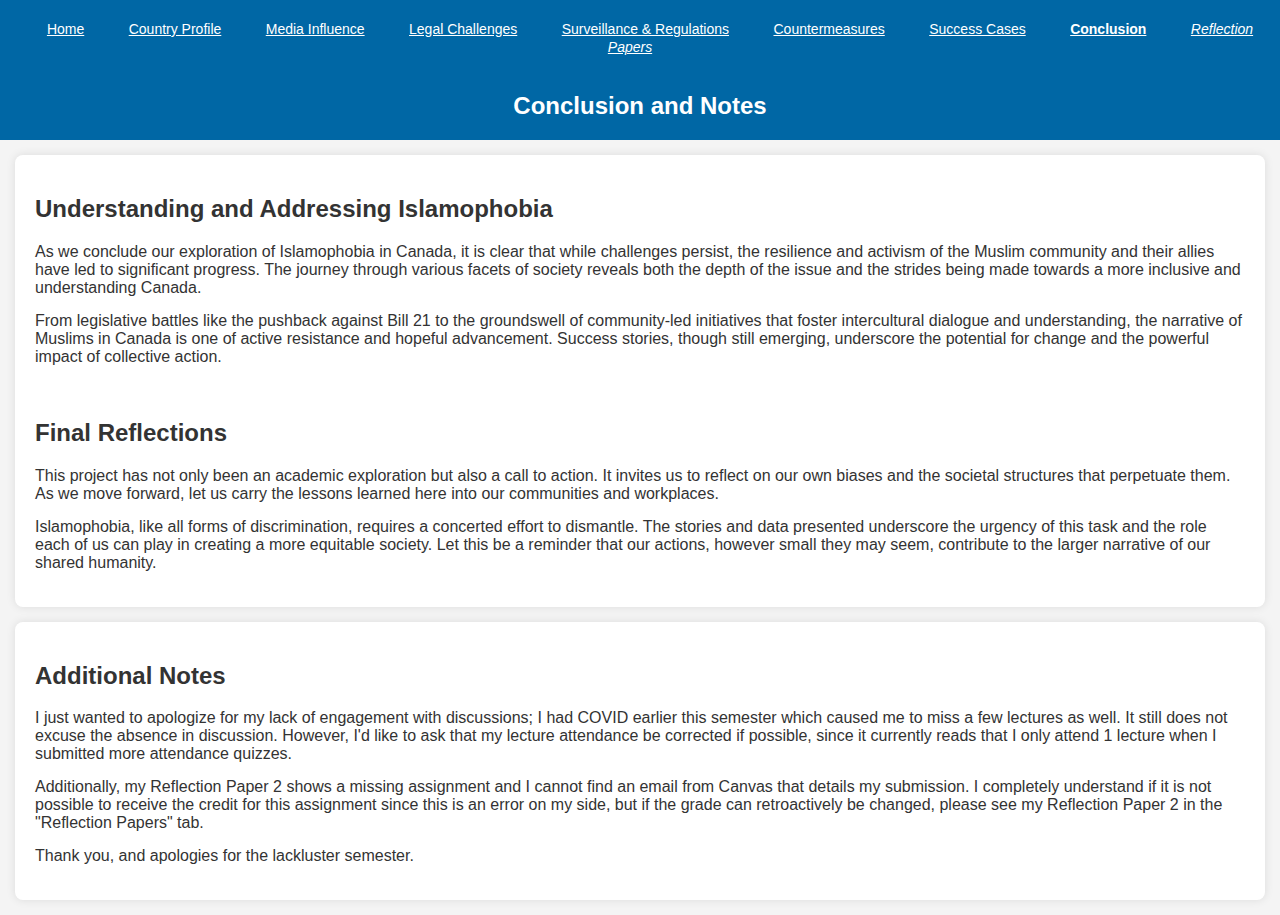
<file: conclusion.html>
<!DOCTYPE html>
<html lang="en">
<head>
    <meta charset="UTF-8">
    <meta name="viewport" content="width=device-width, initial-scale=1.0">
    <title>Conclusion - Islamophobia in Canada</title>
    <link rel="stylesheet" href="style.css">
</head>
<body>
    <header>
        <!-- Links -->
        <a class="links" href="index.html">Home</a>
        <a class="links" href="country_profile.html">Country Profile</a>
        <a class="links" href="media_influence.html">Media Influence</a>
        <a class="links" href="legal_challenges.html">Legal Challenges</a>
        <a class="links" href="surveillance_regulations.html">Surveillance & Regulations</a>
        <a class="links" href="countermeasures.html">Countermeasures</a>
        <a class="links" href="success_cases.html">Success Cases</a>
        <a class="links bold" href="conclusion.html">Conclusion</a>
        <a class="links links-r" href="reflections.html">Reflection Papers</a>
        <br><br><br>
        <!-- Links -->
        <h1>Conclusion and Notes</h1>
    </header>
    <section>
        <h2>Understanding and Addressing Islamophobia</h2>
        <p>As we conclude our exploration of Islamophobia in Canada, it is clear that while challenges persist, the resilience and activism of the Muslim community and their allies have led to significant progress. The journey through various facets of society reveals both the depth of the issue and the strides being made towards a more inclusive and understanding Canada.</p>
        <p>From legislative battles like the pushback against Bill 21 to the groundswell of community-led initiatives that foster intercultural dialogue and understanding, the narrative of Muslims in Canada is one of active resistance and hopeful advancement. Success stories, though still emerging, underscore the potential for change and the powerful impact of collective action.</p>
    <br>
        <h2>Final Reflections</h2>
        <p>This project has not only been an academic exploration but also a call to action. It invites us to reflect on our own biases and the societal structures that perpetuate them. As we move forward, let us carry the lessons learned here into our communities and workplaces.</p>
        <p>Islamophobia, like all forms of discrimination, requires a concerted effort to dismantle. The stories and data presented underscore the urgency of this task and the role each of us can play in creating a more equitable society. Let this be a reminder that our actions, however small they may seem, contribute to the larger narrative of our shared humanity.</p>
    </section>
    <section>
        <h2>Additional Notes</h2>
        <p>I just wanted to apologize for my lack of engagement with discussions; I had COVID earlier this semester which caused me to miss a few lectures as well. It still does not excuse the absence in discussion. However, I'd like to ask that my lecture attendance be corrected if possible, since it currently reads that I only attend 1 lecture when I submitted more attendance quizzes.</p>
        <p>Additionally, my Reflection Paper 2 shows a missing assignment and I cannot find an email from Canvas that details my submission. I completely understand if it is not possible to receive the credit for this assignment since this is an error on my side, but if the grade can retroactively be changed, please see my Reflection Paper 2 in the "Reflection Papers" tab.</p>
        <p>Thank you, and apologies for the lackluster semester.</p>
    </section>
</body>
</html>
</file>
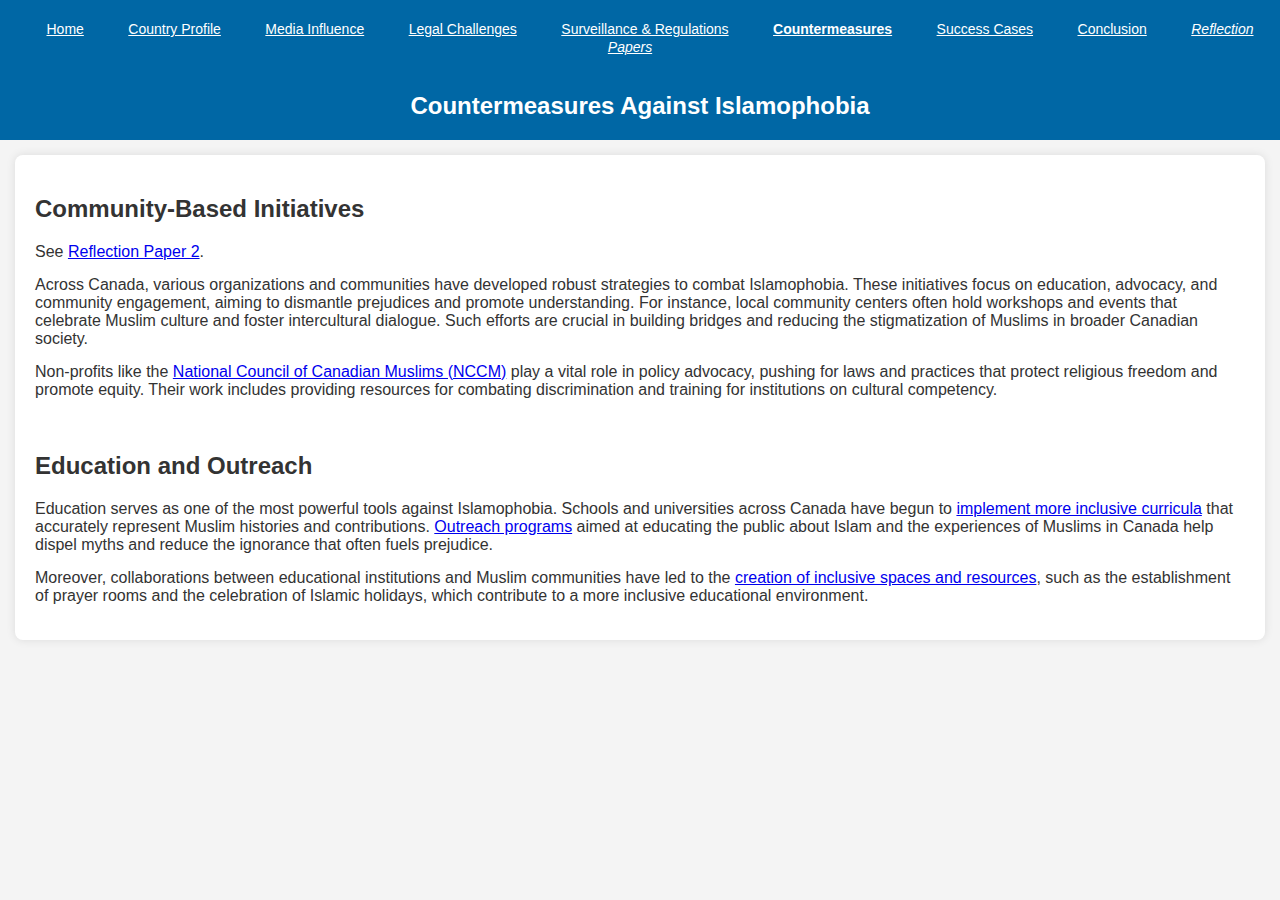
<file: countermeasures.html>
<!DOCTYPE html>
<html lang="en">
<head>
    <meta charset="UTF-8">
    <meta name="viewport" content="width=device-width, initial-scale=1.0">
    <title>Countermeasures Against Islamophobia in Canada</title>
    <link rel="stylesheet" href="style.css">
</head>
<body>
    <header>
        <!-- Links -->
        <a class="links" href="index.html">Home</a>
        <a class="links" href="country_profile.html">Country Profile</a>
        <a class="links" href="media_influence.html">Media Influence</a>
        <a class="links" href="legal_challenges.html">Legal Challenges</a>
        <a class="links" href="surveillance_regulations.html">Surveillance & Regulations</a>
        <a class="links bold" href="countermeasures.html">Countermeasures</a>
        <a class="links" href="success_cases.html">Success Cases</a>
        <a class="links" href="conclusion.html">Conclusion</a>
        <a class="links links-r" href="reflections.html">Reflection Papers</a>
        <br><br><br>
        <!-- Links -->
        <h1>Countermeasures Against Islamophobia</h1>
    </header>
    <section>
        <h2>Community-Based Initiatives</h2>
        <p>See <a href="reflections.html#2">Reflection Paper 2</a>.</p>
        <p>Across Canada, various organizations and communities have developed robust strategies to combat Islamophobia. These initiatives focus on education, advocacy, and community engagement, aiming to dismantle prejudices and promote understanding. For instance, local community centers often hold workshops and events that celebrate Muslim culture and foster intercultural dialogue. Such efforts are crucial in building bridges and reducing the stigmatization of Muslims in broader Canadian society.</p>
        <p>Non-profits like the <a href="https://www.nccm.ca/">National Council of Canadian Muslims (NCCM)</a> play a vital role in policy advocacy, pushing for laws and practices that protect religious freedom and promote equity. Their work includes providing resources for combating discrimination and training for institutions on cultural competency.</p>
    <br>
        <h2>Education and Outreach</h2>
        <p>Education serves as one of the most powerful tools against Islamophobia. Schools and universities across Canada have begun to <a href="https://news.ontario.ca/en/release/1000436/ontario-combatting-islamophobia-in-schools">implement more inclusive curricula</a> that accurately represent Muslim histories and contributions. <a href="https://www.macnet.ca/2021/bulletin-board/the-muslim-association-of-canada-launches-an-educational-platform-to-combat-islamophobia-in-ontario-schools-with-the-ministry-of-education/">Outreach programs</a> aimed at educating the public about Islam and the experiences of Muslims in Canada help dispel myths and reduce the ignorance that often fuels prejudice.</p>
        <p>Moreover, collaborations between educational institutions and Muslim communities have led to the <a href="https://www.cbc.ca/news/canada/british-columbia/bc-schools-ramadan-1.6421473">creation of inclusive spaces and resources</a>, such as the establishment of prayer rooms and the celebration of Islamic holidays, which contribute to a more inclusive educational environment.</p>
    </section>
</body>
</html>
</file>
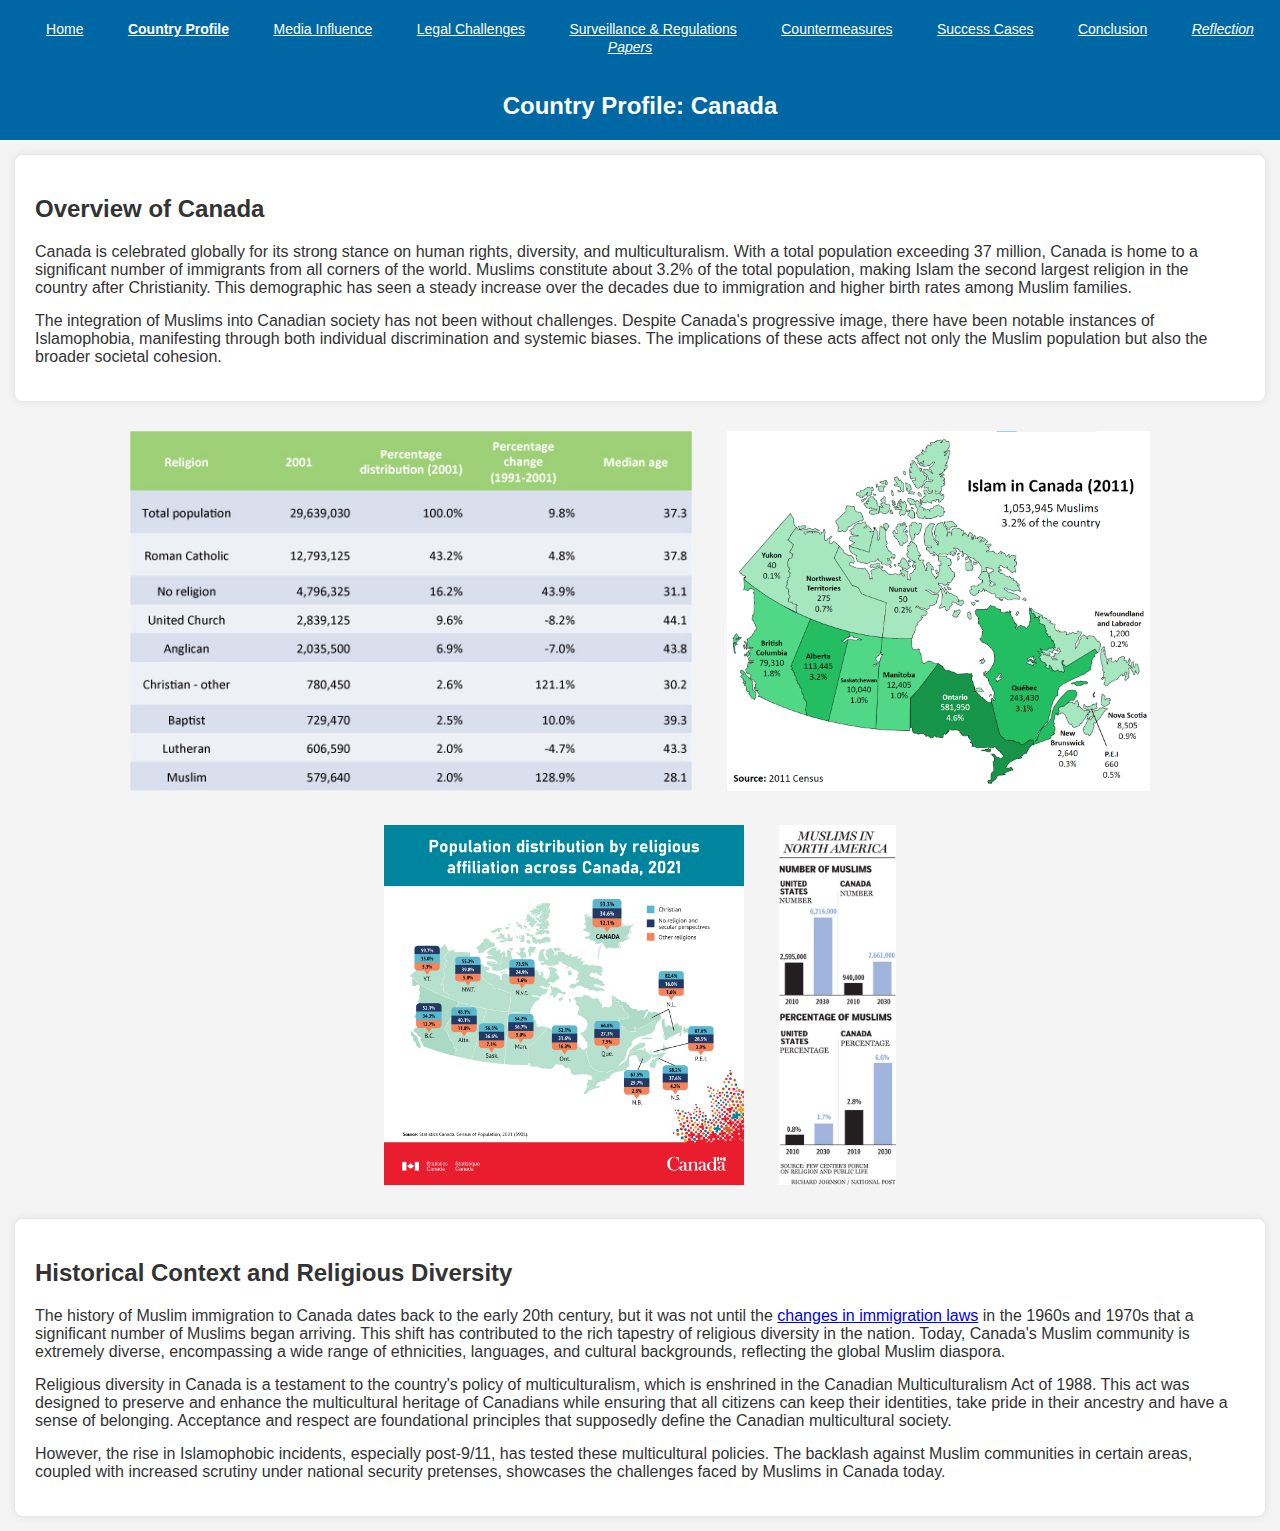
<file: country_profile.html>
<!DOCTYPE html>
<html lang="en">
<head>
    <meta charset="UTF-8">
    <meta name="viewport" content="width=device-width, initial-scale=1.0">
    <title>Country Profile - Islamophobia in Canada</title>
    <link rel="stylesheet" href="style.css">
</head>
<body>
    <header>
        <!-- Links -->
        <a class="links" href="index.html">Home</a>
        <a class="links bold" href="country_profile.html">Country Profile</a>
        <a class="links" href="media_influence.html">Media Influence</a>
        <a class="links" href="legal_challenges.html">Legal Challenges</a>
        <a class="links" href="surveillance_regulations.html">Surveillance & Regulations</a>
        <a class="links" href="countermeasures.html">Countermeasures</a>
        <a class="links" href="success_cases.html">Success Cases</a>
        <a class="links" href="conclusion.html">Conclusion</a>
        <a class="links links-r" href="reflections.html">Reflection Papers</a>
        <br><br><br>
        <!-- Links -->
        <h1>Country Profile: Canada</h1>
    </header>
    <section>
        <h2>Overview of Canada</h2>
        <p>Canada is celebrated globally for its strong stance on human rights, diversity, and multiculturalism. With a total population exceeding 37 million, Canada is home to a significant number of immigrants from all corners of the world. Muslims constitute about 3.2% of the total population, making Islam the second largest religion in the country after Christianity. This demographic has seen a steady increase over the decades due to immigration and higher birth rates among Muslim families.</p>
        <p>The integration of Muslims into Canadian society has not been without challenges. Despite Canada's progressive image, there have been notable instances of Islamophobia, manifesting through both individual discrimination and systemic biases. The implications of these acts affect not only the Muslim population but also the broader societal cohesion.</p>
    </section>
    <div style="text-align: center">
        <img class="profile_info" src="canada_demo.jpeg">
        <img class="profile_info" src="canada_muslims.png">
        <img class="profile_info" src="canada_religions.jpeg">
        <img class="profile_info" src="na_population.jpeg">
    </div>
    <section>
        <h2>Historical Context and Religious Diversity</h2>
        <p>The history of Muslim immigration to Canada dates back to the early 20th century, but it was not until the <a href="https://www.justice.gc.ca/eng/rp-pr/csj-sjc/jsp-sjp/rp02_8-dr02_8/p3.html">changes in immigration laws</a> in the 1960s and 1970s that a significant number of Muslims began arriving. This shift has contributed to the rich tapestry of religious diversity in the nation. Today, Canada's Muslim community is extremely diverse, encompassing a wide range of ethnicities, languages, and cultural backgrounds, reflecting the global Muslim diaspora.</p>
        <p>Religious diversity in Canada is a testament to the country's policy of multiculturalism, which is enshrined in the Canadian Multiculturalism Act of 1988. This act was designed to preserve and enhance the multicultural heritage of Canadians while ensuring that all citizens can keep their identities, take pride in their ancestry and have a sense of belonging. Acceptance and respect are foundational principles that supposedly define the Canadian multicultural society.</p>
        <p>However, the rise in Islamophobic incidents, especially post-9/11, has tested these multicultural policies. The backlash against Muslim communities in certain areas, coupled with increased scrutiny under national security pretenses, showcases the challenges faced by Muslims in Canada today.</p>
    </section>
</body>
</html>
</file>
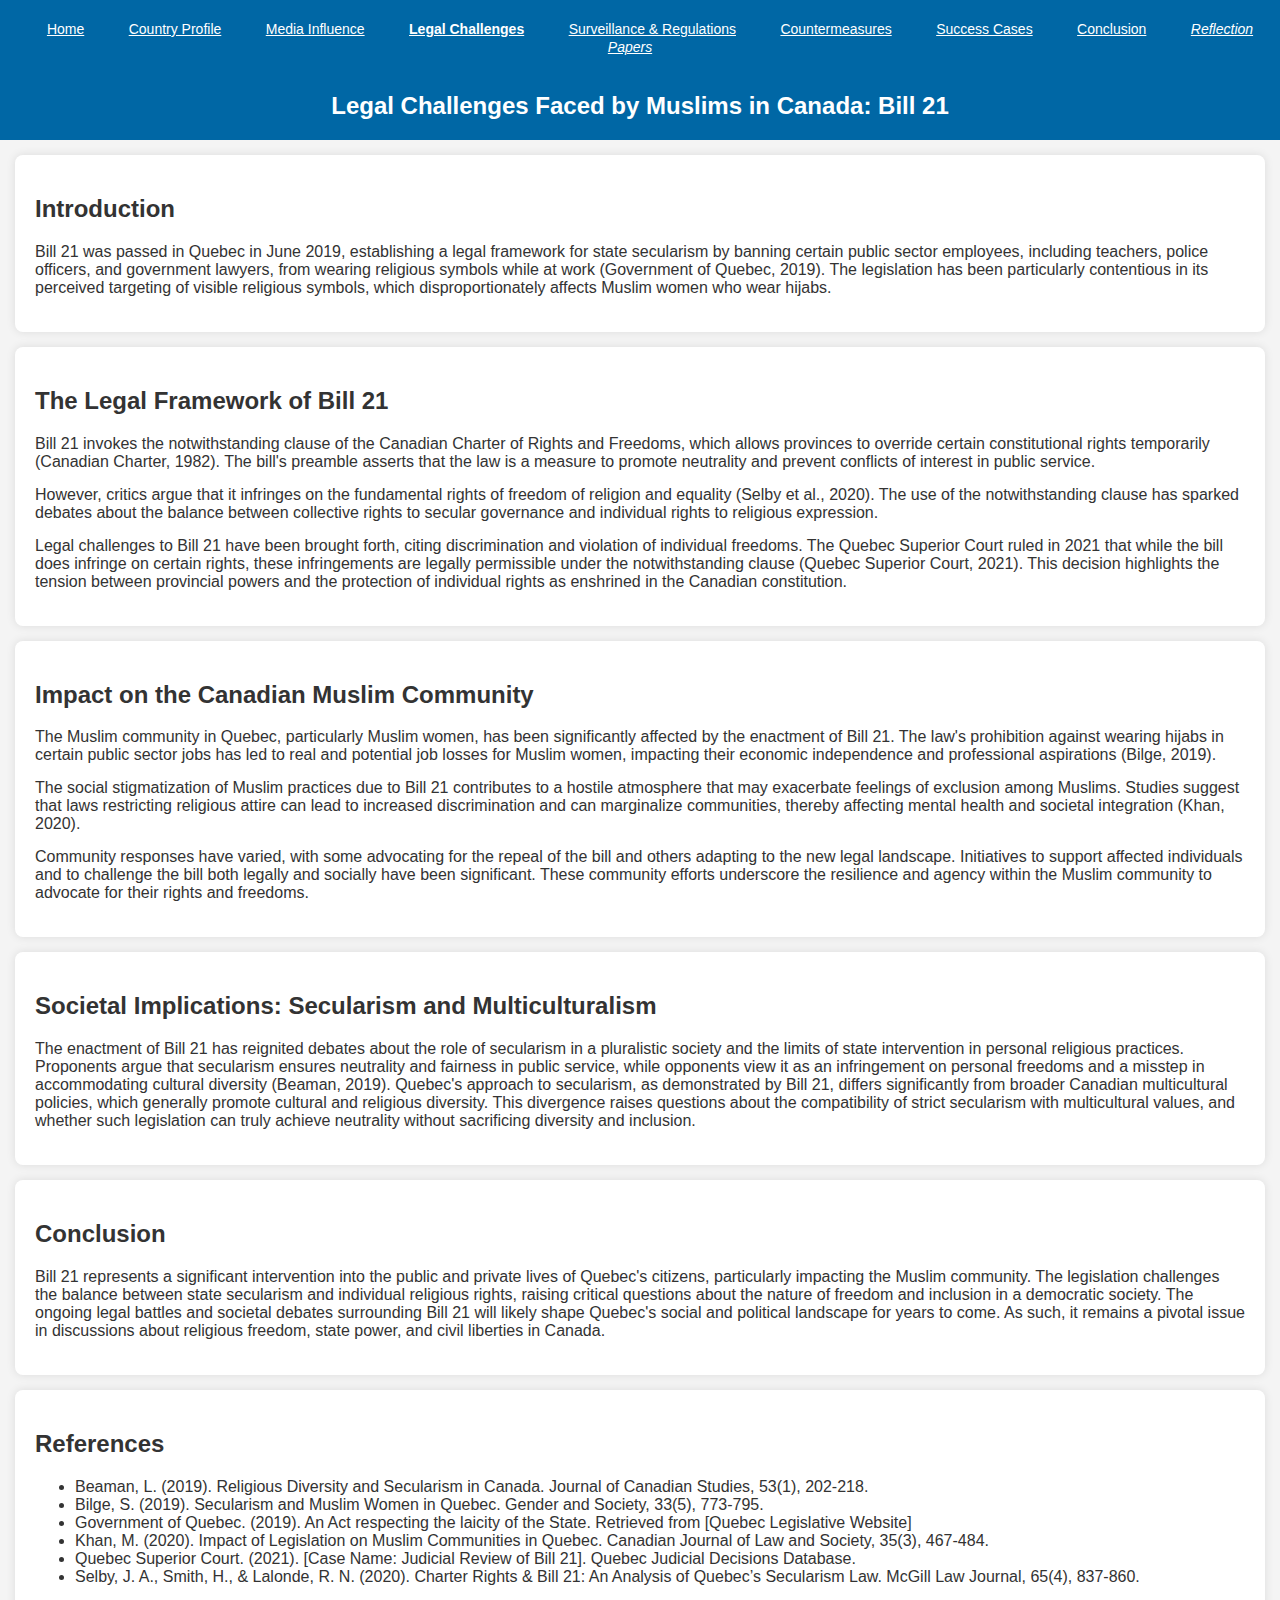
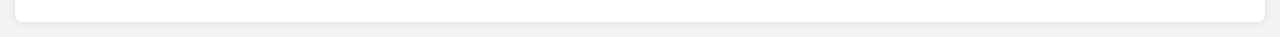
<file: legal_challenges.html>
<!DOCTYPE html>
<html lang="en">
<head>
    <meta charset="UTF-8">
    <meta name="viewport" content="width=device-width, initial-scale=1.0">
    <title>Legal and Economic Challenges - Islamophobia in Canada</title>
    <link rel="stylesheet" href="style.css">
</head>
<body>
    <header>
        <!-- Links -->
        <a class="links" href="index.html">Home</a>
        <a class="links" href="country_profile.html">Country Profile</a>
        <a class="links" href="media_influence.html">Media Influence</a>
        <a class="links bold" href="legal_challenges.html">Legal Challenges</a>
        <a class="links" href="surveillance_regulations.html">Surveillance & Regulations</a>
        <a class="links" href="countermeasures.html">Countermeasures</a>
        <a class="links" href="success_cases.html">Success Cases</a>
        <a class="links" href="conclusion.html">Conclusion</a>
        <a class="links links-r" href="reflections.html">Reflection Papers</a>
        <br><br><br>
        <!-- Links -->
        <h1>Legal Challenges Faced by Muslims in Canada: Bill 21</h1>
    </header>
    <section>
        <h2>Introduction</h2>
        <p>Bill 21 was passed in Quebec in June 2019, establishing a legal framework for state secularism by banning certain public sector employees, including teachers, police officers, and government lawyers, from wearing religious symbols while at work (Government of Quebec, 2019). The legislation has been particularly contentious in its perceived targeting of visible religious symbols, which disproportionately affects Muslim women who wear hijabs.</p>
    </section>
    <section>
        <h2>The Legal Framework of Bill 21</h2>
        <p>Bill 21 invokes the notwithstanding clause of the Canadian Charter of Rights and Freedoms, which allows provinces to override certain constitutional rights temporarily (Canadian Charter, 1982). The bill's preamble asserts that the law is a measure to promote neutrality and prevent conflicts of interest in public service.</p>
        <p>However, critics argue that it infringes on the fundamental rights of freedom of religion and equality (Selby et al., 2020). The use of the notwithstanding clause has sparked debates about the balance between collective rights to secular governance and individual rights to religious expression.</p>
        <p>Legal challenges to Bill 21 have been brought forth, citing discrimination and violation of individual freedoms. The Quebec Superior Court ruled in 2021 that while the bill does infringe on certain rights, these infringements are legally permissible under the notwithstanding clause (Quebec Superior Court, 2021). This decision highlights the tension between provincial powers and the protection of individual rights as enshrined in the Canadian constitution.</p>
    </section>
    <section>
        <h2>Impact on the Canadian Muslim Community</h2>
        <p>The Muslim community in Quebec, particularly Muslim women, has been significantly affected by the enactment of Bill 21. The law's prohibition against wearing hijabs in certain public sector jobs has led to real and potential job losses for Muslim women, impacting their economic independence and professional aspirations (Bilge, 2019).</p>
        <p>The social stigmatization of Muslim practices due to Bill 21 contributes to a hostile atmosphere that may exacerbate feelings of exclusion among Muslims. Studies suggest that laws restricting religious attire can lead to increased discrimination and can marginalize communities, thereby affecting mental health and societal integration (Khan, 2020).</p>
        <p>Community responses have varied, with some advocating for the repeal of the bill and others adapting to the new legal landscape. Initiatives to support affected individuals and to challenge the bill both legally and socially have been significant. These community efforts underscore the resilience and agency within the Muslim community to advocate for their rights and freedoms.</p>
    </section>
    <section>
        <h2>Societal Implications: Secularism and Multiculturalism</h2>
        <p>The enactment of Bill 21 has reignited debates about the role of secularism in a pluralistic society and the limits of state intervention in personal religious practices. Proponents argue that secularism ensures neutrality and fairness in public service, while opponents view it as an infringement on personal freedoms and a misstep in accommodating cultural diversity (Beaman, 2019). Quebec's approach to secularism, as demonstrated by Bill 21, differs significantly from broader Canadian multicultural policies, which generally promote cultural and religious diversity. This divergence raises questions about the compatibility of strict secularism with multicultural values, and whether such legislation can truly achieve neutrality without sacrificing diversity and inclusion.</p>
    </section>
    <section>
        <h2>Conclusion</h2>
        <p>Bill 21 represents a significant intervention into the public and private lives of Quebec's citizens, particularly impacting the Muslim community. The legislation challenges the balance between state secularism and individual religious rights, raising critical questions about the nature of freedom and inclusion in a democratic society. The ongoing legal battles and societal debates surrounding Bill 21 will likely shape Quebec's social and political landscape for years to come. As such, it remains a pivotal issue in discussions about religious freedom, state power, and civil liberties in Canada.</p>
    </section>

    <section>
        <h2>References</h2>
        <ul>
            <li>Beaman, L. (2019). Religious Diversity and Secularism in Canada. Journal of Canadian Studies, 53(1), 202-218.</li>
            <li>Bilge, S. (2019). Secularism and Muslim Women in Quebec. Gender and Society, 33(5), 773-795.</li>
            <li>Government of Quebec. (2019). An Act respecting the laicity of the State. Retrieved from [Quebec Legislative Website]</li>
            <li>Khan, M. (2020). Impact of Legislation on Muslim Communities in Quebec. Canadian Journal of Law and Society, 35(3), 467-484.</li>
            <li>Quebec Superior Court. (2021). [Case Name: Judicial Review of Bill 21]. Quebec Judicial Decisions Database.</li>
            <li>Selby, J. A., Smith, H., & Lalonde, R. N. (2020). Charter Rights & Bill 21: An Analysis of Quebec’s Secularism Law. McGill Law Journal, 65(4), 837-860.</li>
        </ul>        
    </section>
</body>
</html>
</file>
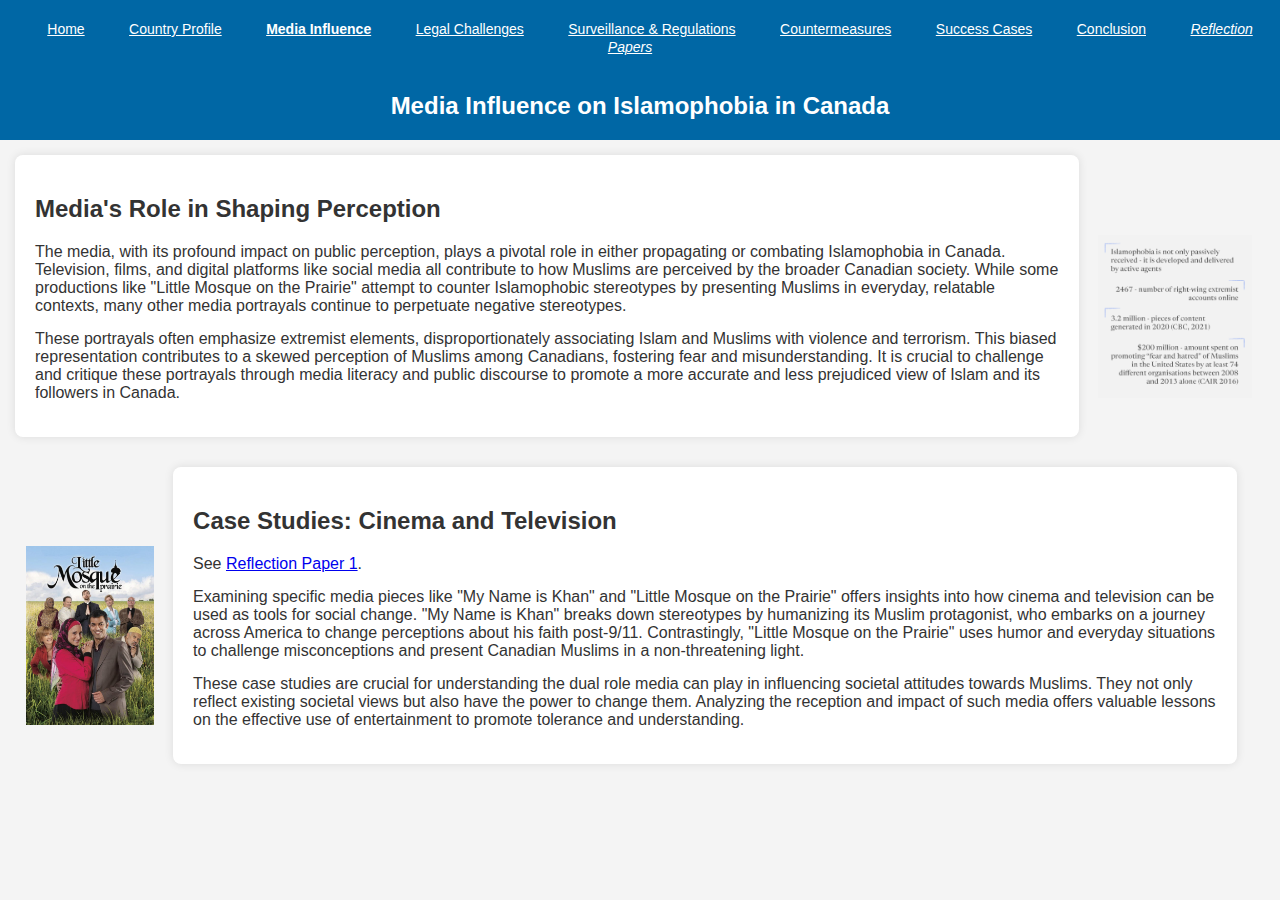
<file: media_influence.html>
<!DOCTYPE html>
<html lang="en">
<head>
    <meta charset="UTF-8">
    <meta name="viewport" content="width=device-width, initial-scale=1.0">
    <title>Media Influence on Islamophobia in Canada</title>
    <link rel="stylesheet" href="style.css">
</head>
<body>
    <header>
        <!-- Links -->
        <a class="links" href="index.html">Home</a>
        <a class="links" href="country_profile.html">Country Profile</a>
        <a class="links bold" href="media_influence.html">Media Influence</a>
        <a class="links" href="legal_challenges.html">Legal Challenges</a>
        <a class="links" href="surveillance_regulations.html">Surveillance & Regulations</a>
        <a class="links" href="countermeasures.html">Countermeasures</a>
        <a class="links" href="success_cases.html">Success Cases</a>
        <a class="links" href="conclusion.html">Conclusion</a>
        <a class="links links-r" href="reflections.html">Reflection Papers</a>
        <br><br><br>
        <!-- Links -->
        <h1>Media Influence on Islamophobia in Canada</h1>
    </header>
    <centre>
        <section style="display: inline-block; width: 80vw;">
            <h2>Media's Role in Shaping Perception</h2>
            <p>The media, with its profound impact on public perception, plays a pivotal role in either propagating or combating Islamophobia in Canada. Television, films, and digital platforms like social media all contribute to how Muslims are perceived by the broader Canadian society. While some productions like "Little Mosque on the Prairie" attempt to counter Islamophobic stereotypes by presenting Muslims in everyday, relatable contexts, many other media portrayals continue to perpetuate negative stereotypes.</p>
            <p>These portrayals often emphasize extremist elements, disproportionately associating Islam and Muslims with violence and terrorism. This biased representation contributes to a skewed perception of Muslims among Canadians, fostering fear and misunderstanding. It is crucial to challenge and critique these portrayals through media literacy and public discourse to promote a more accurate and less prejudiced view of Islam and its followers in Canada.</p>
        </section>
        <img src="media-info.png" style="display: inline-block; width: 12vw;">
    </centre>
    <centre>
        <img src="little_mosque.jpg" style="display: inline-block; width: 10vw; padding-left: 2vw;">
        <section style="display: inline-block; width: 80vw;">
            <h2>Case Studies: Cinema and Television</h2>
            <p>See <a href="reflections.html#1">Reflection Paper 1</a>.</p>
            <p>Examining specific media pieces like "My Name is Khan" and "Little Mosque on the Prairie" offers insights into how cinema and television can be used as tools for social change. "My Name is Khan" breaks down stereotypes by humanizing its Muslim protagonist, who embarks on a journey across America to change perceptions about his faith post-9/11. Contrastingly, "Little Mosque on the Prairie" uses humor and everyday situations to challenge misconceptions and present Canadian Muslims in a non-threatening light.</p>
            <p>These case studies are crucial for understanding the dual role media can play in influencing societal attitudes towards Muslims. They not only reflect existing societal views but also have the power to change them. Analyzing the reception and impact of such media offers valuable lessons on the effective use of entertainment to promote tolerance and understanding.</p>
        </section>
    </centre>
</body>
</html>
</file>
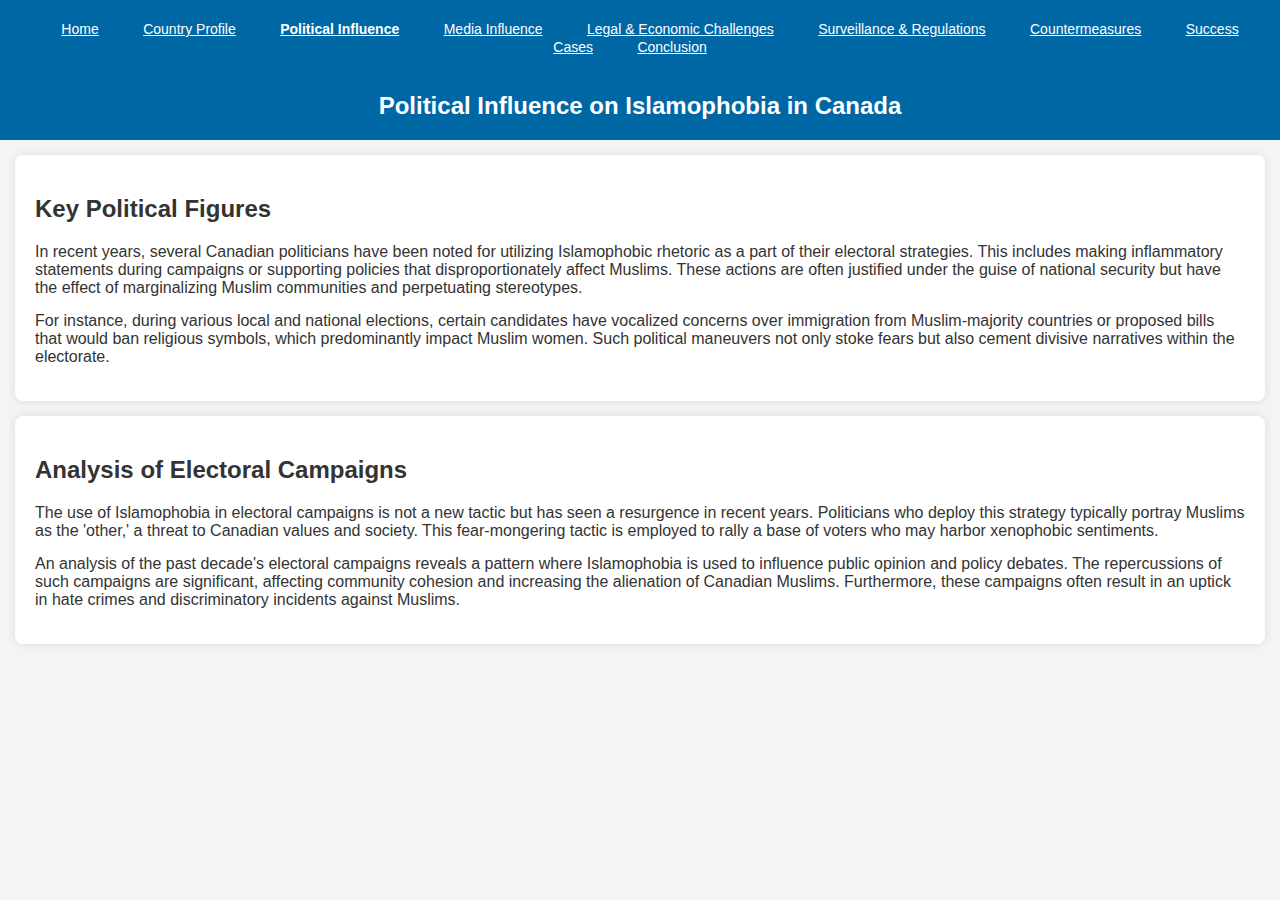
<file: political_influence.html>
<!DOCTYPE html>
<html lang="en">
<head>
    <meta charset="UTF-8">
    <meta name="viewport" content="width=device-width, initial-scale=1.0">
    <title>Political Influence - Islamophobia in Canada</title>
    <link rel="stylesheet" href="style.css">
</head>
<body>
    <header>
        <!-- Links -->
        <a class="links" href="index.html">Home</a>
        <a class="links" href="country_profile.html">Country Profile</a>
        <a class="links bold" href="political_influence.html">Political Influence</a>
        <a class="links" href="media_influence.html">Media Influence</a>
        <a class="links" href="legal_challenges.html">Legal & Economic Challenges</a>
        <a class="links" href="surveillance_regulations.html">Surveillance & Regulations</a>
        <a class="links" href="countermeasures.html">Countermeasures</a>
        <a class="links" href="success_cases.html">Success Cases</a>
        <a class="links" href="conclusion.html">Conclusion</a>
        <br><br><br>
        <!-- Links -->
        <h1>Political Influence on Islamophobia in Canada</h1>
    </header>
    <section>
        <h2>Key Political Figures</h2>
        <p>In recent years, several Canadian politicians have been noted for utilizing Islamophobic rhetoric as a part of their electoral strategies. This includes making inflammatory statements during campaigns or supporting policies that disproportionately affect Muslims. These actions are often justified under the guise of national security but have the effect of marginalizing Muslim communities and perpetuating stereotypes.</p>
        <p>For instance, during various local and national elections, certain candidates have vocalized concerns over immigration from Muslim-majority countries or proposed bills that would ban religious symbols, which predominantly impact Muslim women. Such political maneuvers not only stoke fears but also cement divisive narratives within the electorate.</p>
    </section>
    <section>
        <h2>Analysis of Electoral Campaigns</h2>
        <p>The use of Islamophobia in electoral campaigns is not a new tactic but has seen a resurgence in recent years. Politicians who deploy this strategy typically portray Muslims as the 'other,' a threat to Canadian values and society. This fear-mongering tactic is employed to rally a base of voters who may harbor xenophobic sentiments.</p>
        <p>An analysis of the past decade's electoral campaigns reveals a pattern where Islamophobia is used to influence public opinion and policy debates. The repercussions of such campaigns are significant, affecting community cohesion and increasing the alienation of Canadian Muslims. Furthermore, these campaigns often result in an uptick in hate crimes and discriminatory incidents against Muslims.</p>
    </section>
</body>
</html>
</file>
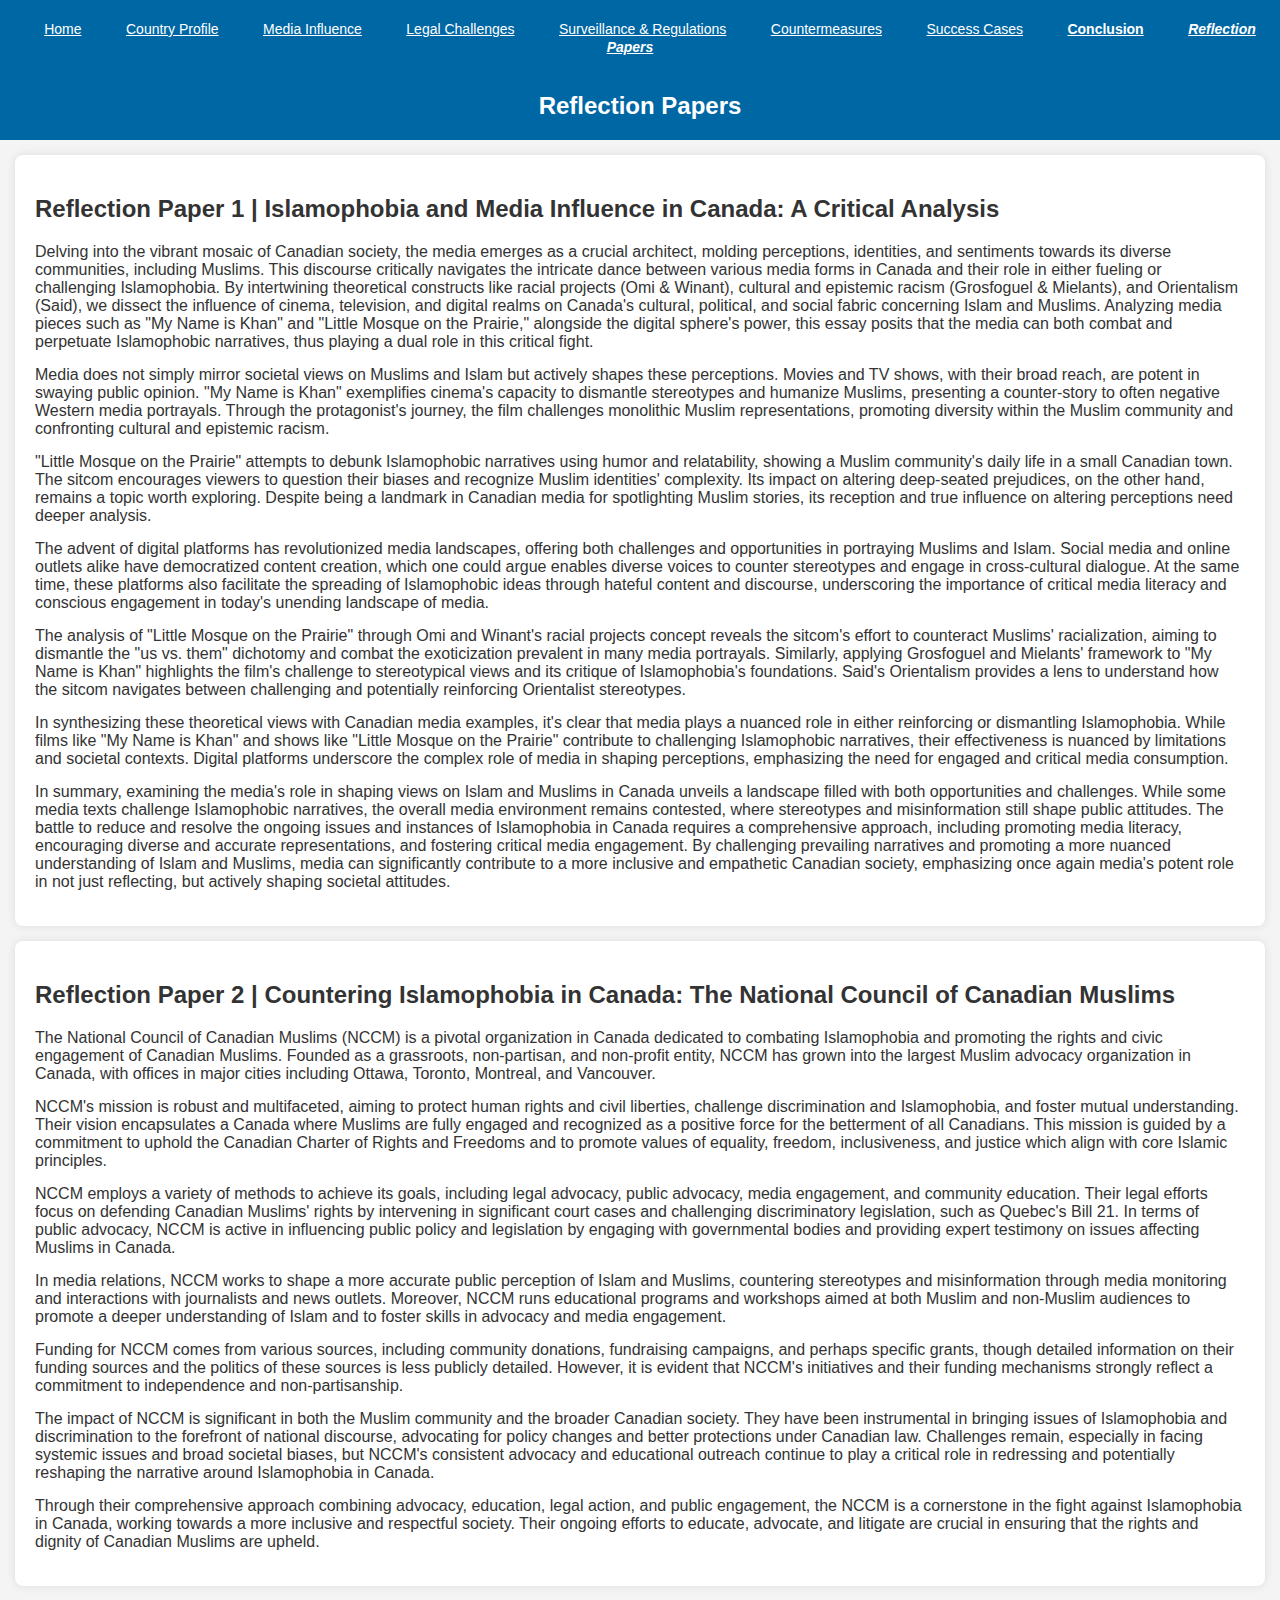
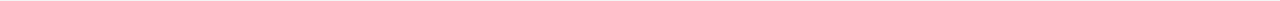
<file: reflections.html>
<!DOCTYPE html>
<html lang="en">
<head>
    <meta charset="UTF-8">
    <meta name="viewport" content="width=device-width, initial-scale=1.0">
    <title>Conclusion - Islamophobia in Canada</title>
    <link rel="stylesheet" href="style.css">
</head>
<body>
    <header>
        <!-- Links -->
        <a class="links" href="index.html">Home</a>
        <a class="links" href="country_profile.html">Country Profile</a>
        <a class="links" href="media_influence.html">Media Influence</a>
        <a class="links" href="legal_challenges.html">Legal Challenges</a>
        <a class="links" href="surveillance_regulations.html">Surveillance & Regulations</a>
        <a class="links" href="countermeasures.html">Countermeasures</a>
        <a class="links" href="success_cases.html">Success Cases</a>
        <a class="links bold" href="conclusion.html">Conclusion</a>
        <a class="links links-r bold" href="reflections.html">Reflection Papers</a>
        <br><br><br>
        <!-- Links -->
        <h1>Reflection Papers</h1>
    </header>
    <section id="1">
        <h2>Reflection Paper 1   |   Islamophobia and Media Influence in Canada: A Critical Analysis</h2>
        <p>Delving into the vibrant mosaic of Canadian society, the media emerges as a crucial architect, molding perceptions, identities, and sentiments towards its diverse communities, including Muslims. This discourse critically navigates the intricate dance between various media forms in Canada and their role in either fueling or challenging Islamophobia. By intertwining theoretical constructs like racial projects (Omi & Winant), cultural and epistemic racism (Grosfoguel & Mielants), and Orientalism (Said), we dissect the influence of cinema, television, and digital realms on Canada's cultural, political, and social fabric concerning Islam and Muslims. Analyzing media pieces such as "My Name is Khan" and "Little Mosque on the Prairie," alongside the digital sphere's power, this essay posits that the media can both combat and perpetuate Islamophobic narratives, thus playing a dual role in this critical fight.</p>
        <p>Media does not simply mirror societal views on Muslims and Islam but actively shapes these perceptions. Movies and TV shows, with their broad reach, are potent in swaying public opinion. "My Name is Khan" exemplifies cinema's capacity to dismantle stereotypes and humanize Muslims, presenting a counter-story to often negative Western media portrayals. Through the protagonist's journey, the film challenges monolithic Muslim representations, promoting diversity within the Muslim community and confronting cultural and epistemic racism.</p>
        <p>"Little Mosque on the Prairie" attempts to debunk Islamophobic narratives using humor and relatability, showing a Muslim community's daily life in a small Canadian town. The sitcom encourages viewers to question their biases and recognize Muslim identities' complexity. Its impact on altering deep-seated prejudices, on the other hand, remains a topic worth exploring. Despite being a landmark in Canadian media for spotlighting Muslim stories, its reception and true influence on altering perceptions need deeper analysis.</p>
        <p>The advent of digital platforms has revolutionized media landscapes, offering both challenges and opportunities in portraying Muslims and Islam. Social media and online outlets alike have democratized content creation, which one could argue enables diverse voices to counter stereotypes and engage in cross-cultural dialogue. At the same time, these platforms also facilitate the spreading of Islamophobic ideas through hateful content and discourse, underscoring the importance of critical media literacy and conscious engagement in today's unending landscape of media.</p>
        <p>The analysis of "Little Mosque on the Prairie" through Omi and Winant's racial projects concept reveals the sitcom's effort to counteract Muslims' racialization, aiming to dismantle the "us vs. them" dichotomy and combat the exoticization prevalent in many media portrayals. Similarly, applying Grosfoguel and Mielants' framework to "My Name is Khan" highlights the film's challenge to stereotypical views and its critique of Islamophobia's foundations. Said's Orientalism provides a lens to understand how the sitcom navigates between challenging and potentially reinforcing Orientalist stereotypes.</p>
        <p>In synthesizing these theoretical views with Canadian media examples, it's clear that media plays a nuanced role in either reinforcing or dismantling Islamophobia. While films like "My Name is Khan" and shows like "Little Mosque on the Prairie" contribute to challenging Islamophobic narratives, their effectiveness is nuanced by limitations and societal contexts. Digital platforms underscore the complex role of media in shaping perceptions, emphasizing the need for engaged and critical media consumption.</p>
        <p>In summary, examining the media's role in shaping views on Islam and Muslims in Canada unveils a landscape filled with both opportunities and challenges. While some media texts challenge Islamophobic narratives, the overall media environment remains contested, where stereotypes and misinformation still shape public attitudes. The battle to reduce and resolve the ongoing issues and instances of Islamophobia in Canada requires a comprehensive approach, including promoting media literacy, encouraging diverse and accurate representations, and fostering critical media engagement. By challenging prevailing narratives and promoting a more nuanced understanding of Islam and Muslims, media can significantly contribute to a more inclusive and empathetic Canadian society, emphasizing once again media's potent role in not just reflecting, but actively shaping societal attitudes.</p>
    </section>
    <section id="2">
        <h2>Reflection Paper 2   |   Countering Islamophobia in Canada: The National Council of Canadian Muslims</h2>
        <p>The National Council of Canadian Muslims (NCCM) is a pivotal organization in Canada dedicated to combating Islamophobia and promoting the rights and civic engagement of Canadian Muslims. Founded as a grassroots, non-partisan, and non-profit entity, NCCM has grown into the largest Muslim advocacy organization in Canada, with offices in major cities including Ottawa, Toronto, Montreal, and Vancouver​.</p>
        <p>NCCM's mission is robust and multifaceted, aiming to protect human rights and civil liberties, challenge discrimination and Islamophobia, and foster mutual understanding. Their vision encapsulates a Canada where Muslims are fully engaged and recognized as a positive force for the betterment of all Canadians. This mission is guided by a commitment to uphold the Canadian Charter of Rights and Freedoms and to promote values of equality, freedom, inclusiveness, and justice which align with core Islamic principles​.</p>
        <p>NCCM employs a variety of methods to achieve its goals, including legal advocacy, public advocacy, media engagement, and community education. Their legal efforts focus on defending Canadian Muslims' rights by intervening in significant court cases and challenging discriminatory legislation, such as Quebec's Bill 21. In terms of public advocacy, NCCM is active in influencing public policy and legislation by engaging with governmental bodies and providing expert testimony on issues affecting Muslims in Canada​.</p>    
        <p>In media relations, NCCM works to shape a more accurate public perception of Islam and Muslims, countering stereotypes and misinformation through media monitoring and interactions with journalists and news outlets. Moreover, NCCM runs educational programs and workshops aimed at both Muslim and non-Muslim audiences to promote a deeper understanding of Islam and to foster skills in advocacy and media engagement​.</p>
        <p>Funding for NCCM comes from various sources, including community donations, fundraising campaigns, and perhaps specific grants, though detailed information on their funding sources and the politics of these sources is less publicly detailed. However, it is evident that NCCM's initiatives and their funding mechanisms strongly reflect a commitment to independence and non-partisanship​.</p>
        <p>The impact of NCCM is significant in both the Muslim community and the broader Canadian society. They have been instrumental in bringing issues of Islamophobia and discrimination to the forefront of national discourse, advocating for policy changes and better protections under Canadian law. Challenges remain, especially in facing systemic issues and broad societal biases, but NCCM's consistent advocacy and educational outreach continue to play a critical role in redressing and potentially reshaping the narrative around Islamophobia in Canada​.</p>    
        <p>Through their comprehensive approach combining advocacy, education, legal action, and public engagement, the NCCM is a cornerstone in the fight against Islamophobia in Canada, working towards a more inclusive and respectful society. Their ongoing efforts to educate, advocate, and litigate are crucial in ensuring that the rights and dignity of Canadian Muslims are upheld.</p>
    </section>
</body>
</html>
</file>
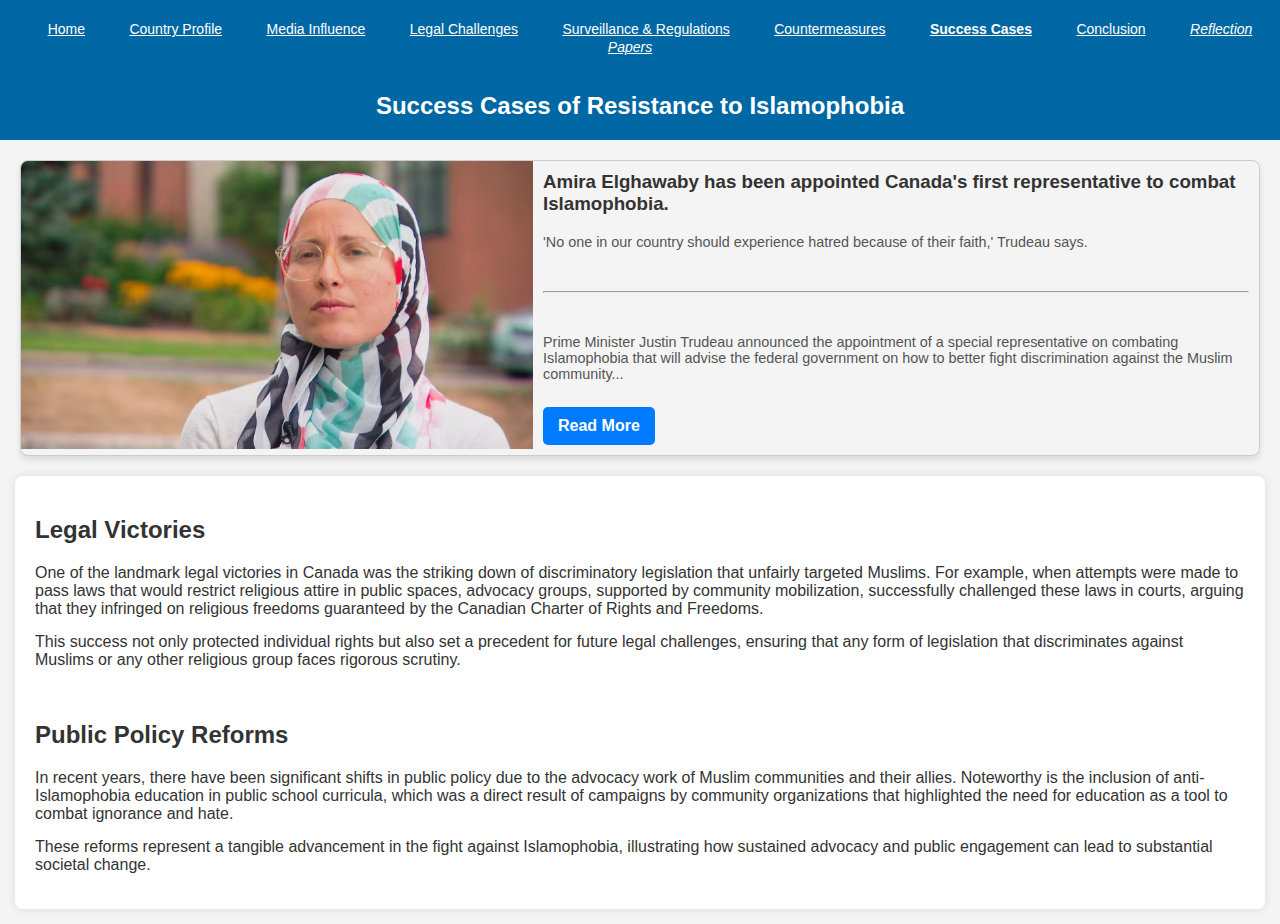
<file: success_cases.html>
<!DOCTYPE html>
<html lang="en">
<head>
    <meta charset="UTF-8">
    <meta name="viewport" content="width=device-width, initial-scale=1.0">
    <title>Success Cases of Resistance to Islamophobia in Canada</title>
    <link rel="stylesheet" href="style.css">
</head>
<body>
    <header>
        <!-- Links -->
        <a class="links" href="index.html">Home</a>
        <a class="links" href="country_profile.html">Country Profile</a>
        <a class="links" href="media_influence.html">Media Influence</a>
        <a class="links" href="legal_challenges.html">Legal Challenges</a>
        <a class="links" href="surveillance_regulations.html">Surveillance & Regulations</a>
        <a class="links" href="countermeasures.html">Countermeasures</a>
        <a class="links bold" href="success_cases.html">Success Cases</a>
        <a class="links" href="conclusion.html">Conclusion</a>
        <a class="links links-r" href="reflections.html">Reflection Papers</a>
        <br><br><br>
        <!-- Links -->
        <h1>Success Cases of Resistance to Islamophobia</h1>
    </header>
    <div class="article-link">
        <img src="amira-elghawaby.avif" alt="Image of Amira Elghawaby">
        <div class="article-content">
            <h3>Amira Elghawaby has been appointed Canada's first representative to combat Islamophobia.</h3>
            <p>'No one in our country should experience hatred because of their faith,' Trudeau says.</p>
            <br><hr><br>
            <p>Prime Minister Justin Trudeau announced the appointment of a special representative on combating Islamophobia that will advise the federal government on how to better fight discrimination against the Muslim community...</p>
            <a href="https://www.cbc.ca/news/politics/amira-elghawaby-islamophobia-representative-1.6726655" target="_blank" class="read-more">Read More</a>
        </div>
    </div>
    <section>
        <h2>Legal Victories</h2>
        <p>One of the landmark legal victories in Canada was the striking down of discriminatory legislation that unfairly targeted Muslims. For example, when attempts were made to pass laws that would restrict religious attire in public spaces, advocacy groups, supported by community mobilization, successfully challenged these laws in courts, arguing that they infringed on religious freedoms guaranteed by the Canadian Charter of Rights and Freedoms.</p>
        <p>This success not only protected individual rights but also set a precedent for future legal challenges, ensuring that any form of legislation that discriminates against Muslims or any other religious group faces rigorous scrutiny.</p>
        <br>
        <h2>Public Policy Reforms</h2>
        <p>In recent years, there have been significant shifts in public policy due to the advocacy work of Muslim communities and their allies. Noteworthy is the inclusion of anti-Islamophobia education in public school curricula, which was a direct result of campaigns by community organizations that highlighted the need for education as a tool to combat ignorance and hate.</p>
        <p>These reforms represent a tangible advancement in the fight against Islamophobia, illustrating how sustained advocacy and public engagement can lead to substantial societal change.</p>
    </section>
</body>
</html>
</file>
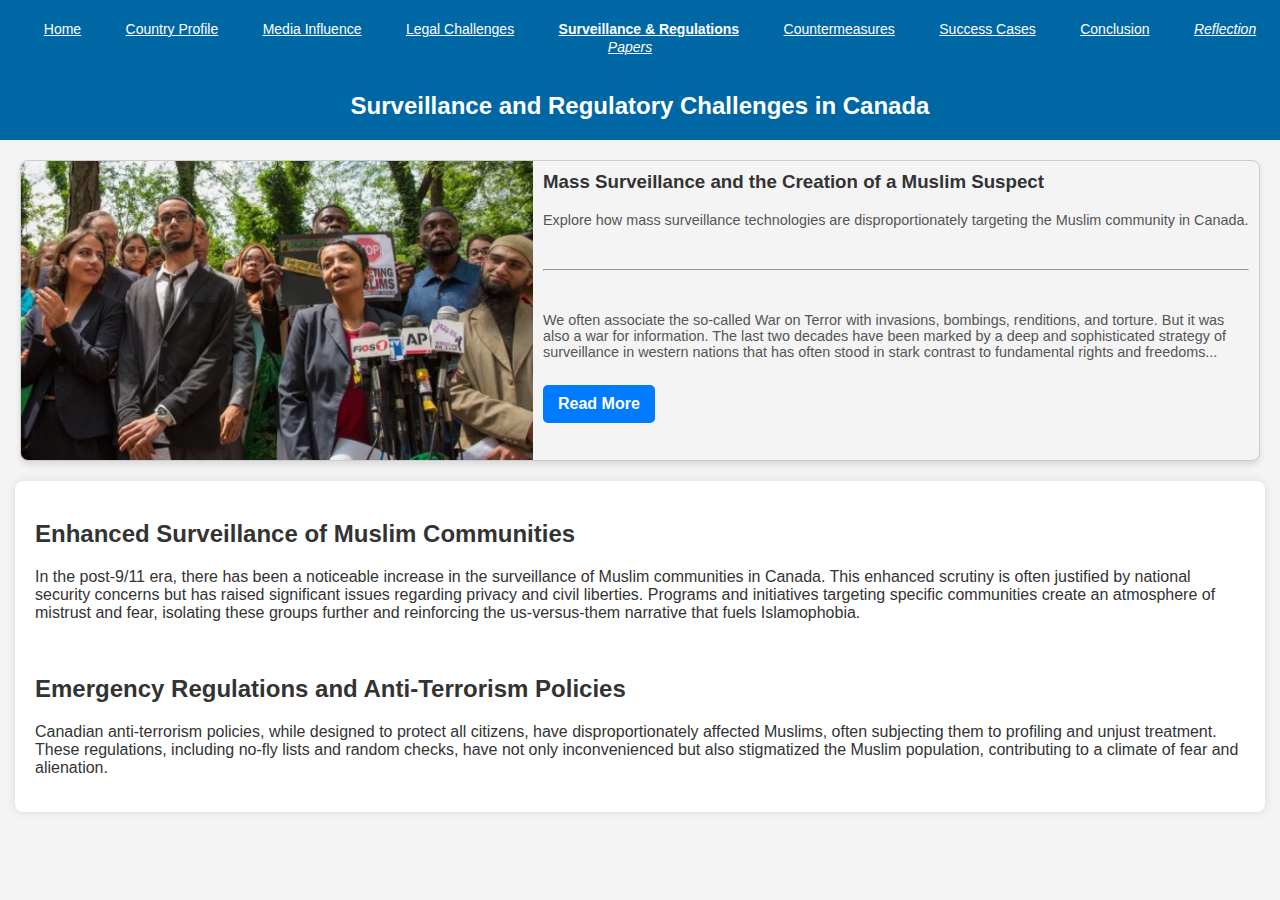
<file: surveillance_regulations.html>
<!DOCTYPE html>
<html lang="en">
<head>
    <meta charset="UTF-8">
    <meta name="viewport" content="width=device-width, initial-scale=1.0">
    <title>Surveillance and Regulations - Islamophobia in Canada</title>
    <link rel="stylesheet" href="style.css">
</head>
<body>
    <header>
        <!-- Links -->
        <a class="links" href="index.html">Home</a>
        <a class="links" href="country_profile.html">Country Profile</a>
        <a class="links" href="media_influence.html">Media Influence</a>
        <a class="links" href="legal_challenges.html">Legal Challenges</a>
        <a class="links bold" href="surveillance_regulations.html">Surveillance & Regulations</a>
        <a class="links" href="countermeasures.html">Countermeasures</a>
        <a class="links" href="success_cases.html">Success Cases</a>
        <a class="links" href="conclusion.html">Conclusion</a>
        <a class="links links-r" href="reflections.html">Reflection Papers</a>
        <br><br><br>
        <!-- Links -->
        <h1>Surveillance and Regulatory Challenges in Canada</h1>
    </header>
    <div class="article-link">
        <img src="surveillance.avif" alt="Image related to surveillance of Muslims">
        <div class="article-content">
            <h3>Mass Surveillance and the Creation of a Muslim Suspect</h3>
            <p>Explore how mass surveillance technologies are disproportionately targeting the Muslim community in Canada.</p>
            <br><hr><br>
            <p>We often associate the so-called War on Terror with invasions, bombings, renditions, and torture. But it was also a war for information. The last two decades have been marked by a deep and sophisticated strategy of surveillance in western nations that has often stood in stark contrast to fundamental rights and freedoms...</p>
            <a href="https://www.cbc.ca/radio/ideas/mass-surveillance-and-the-creation-of-a-muslim-suspect-1.6280260" target="_blank" class="read-more">Read More</a>
        </div>
    </div>
    <section>
        <h2>Enhanced Surveillance of Muslim Communities</h2>
        <p>In the post-9/11 era, there has been a noticeable increase in the surveillance of Muslim communities in Canada. This enhanced scrutiny is often justified by national security concerns but has raised significant issues regarding privacy and civil liberties. Programs and initiatives targeting specific communities create an atmosphere of mistrust and fear, isolating these groups further and reinforcing the us-versus-them narrative that fuels Islamophobia.</p>
        <br>
        <h2>Emergency Regulations and Anti-Terrorism Policies</h2>
        <p>Canadian anti-terrorism policies, while designed to protect all citizens, have disproportionately affected Muslims, often subjecting them to profiling and unjust treatment. These regulations, including no-fly lists and random checks, have not only inconvenienced but also stigmatized the Muslim population, contributing to a climate of fear and alienation.</p>
    </section>
</body>
</html>
</file>
<file: style.css>
body, html {
    margin: 0;
    padding: 0;
    font-family: 'Segoe UI', Tahoma, Geneva, Verdana, sans-serif;
    color: #333;
    background-color: #f4f4f4;
}

header {
    background-color: #0067a5;
    color: #fff;
    padding: 20px;
    text-align: center;
}

h1 {
    margin: 0;
    font-size: 24px;
}

.links {
    margin: 0;
    font-size: 14px;
    padding-left: 20px;
    padding-right: 20px;
    color: white;
    font-weight: lighter;
}

.bold {
    font-weight: bold;
}

p {
    margin: 15px 0;
}

section {
    padding: 20px;
    margin: 15px;
    background-color: #fff;
    border-radius: 8px;
    box-shadow: 0 0 10px rgba(0,0,0,0.1);
}

img {
    max-width: 100%;
    height: auto;
    display: block;
    margin: 0 auto;
}


#map {
    height: 56vh;
}


.profile_info {
    display: inline-block;
    margin: 15px;
    height: 40vh;
}

.article-link {
    display: flex;
    background-color: #f4f4f4;
    border: 1px solid #ccc;
    border-radius: 8px;
    overflow: hidden;
    margin: 20px;
    box-shadow: 0 4px 6px rgba(0,0,0,0.1);
}

.article-link img {
    width: 40vw;
    height: 100%;
    object-fit: cover;
}

.article-content {
    padding: 10px;
    flex-grow: 1;
}

.article-content h3 {
    margin-top: 0;
}

.article-content p {
    font-size: 0.9rem;
    color: #555;
}

.read-more {
    display: inline-block;
    margin-top: 10px;
    padding: 10px 15px;
    background-color: #007BFF;
    color: white;
    text-decoration: none;
    border-radius: 5px;
    font-weight: bold;
}

.read-more:hover {
    background-color: #0056b3;
}

.links-r {
    font-style: italic;
}
</file>
